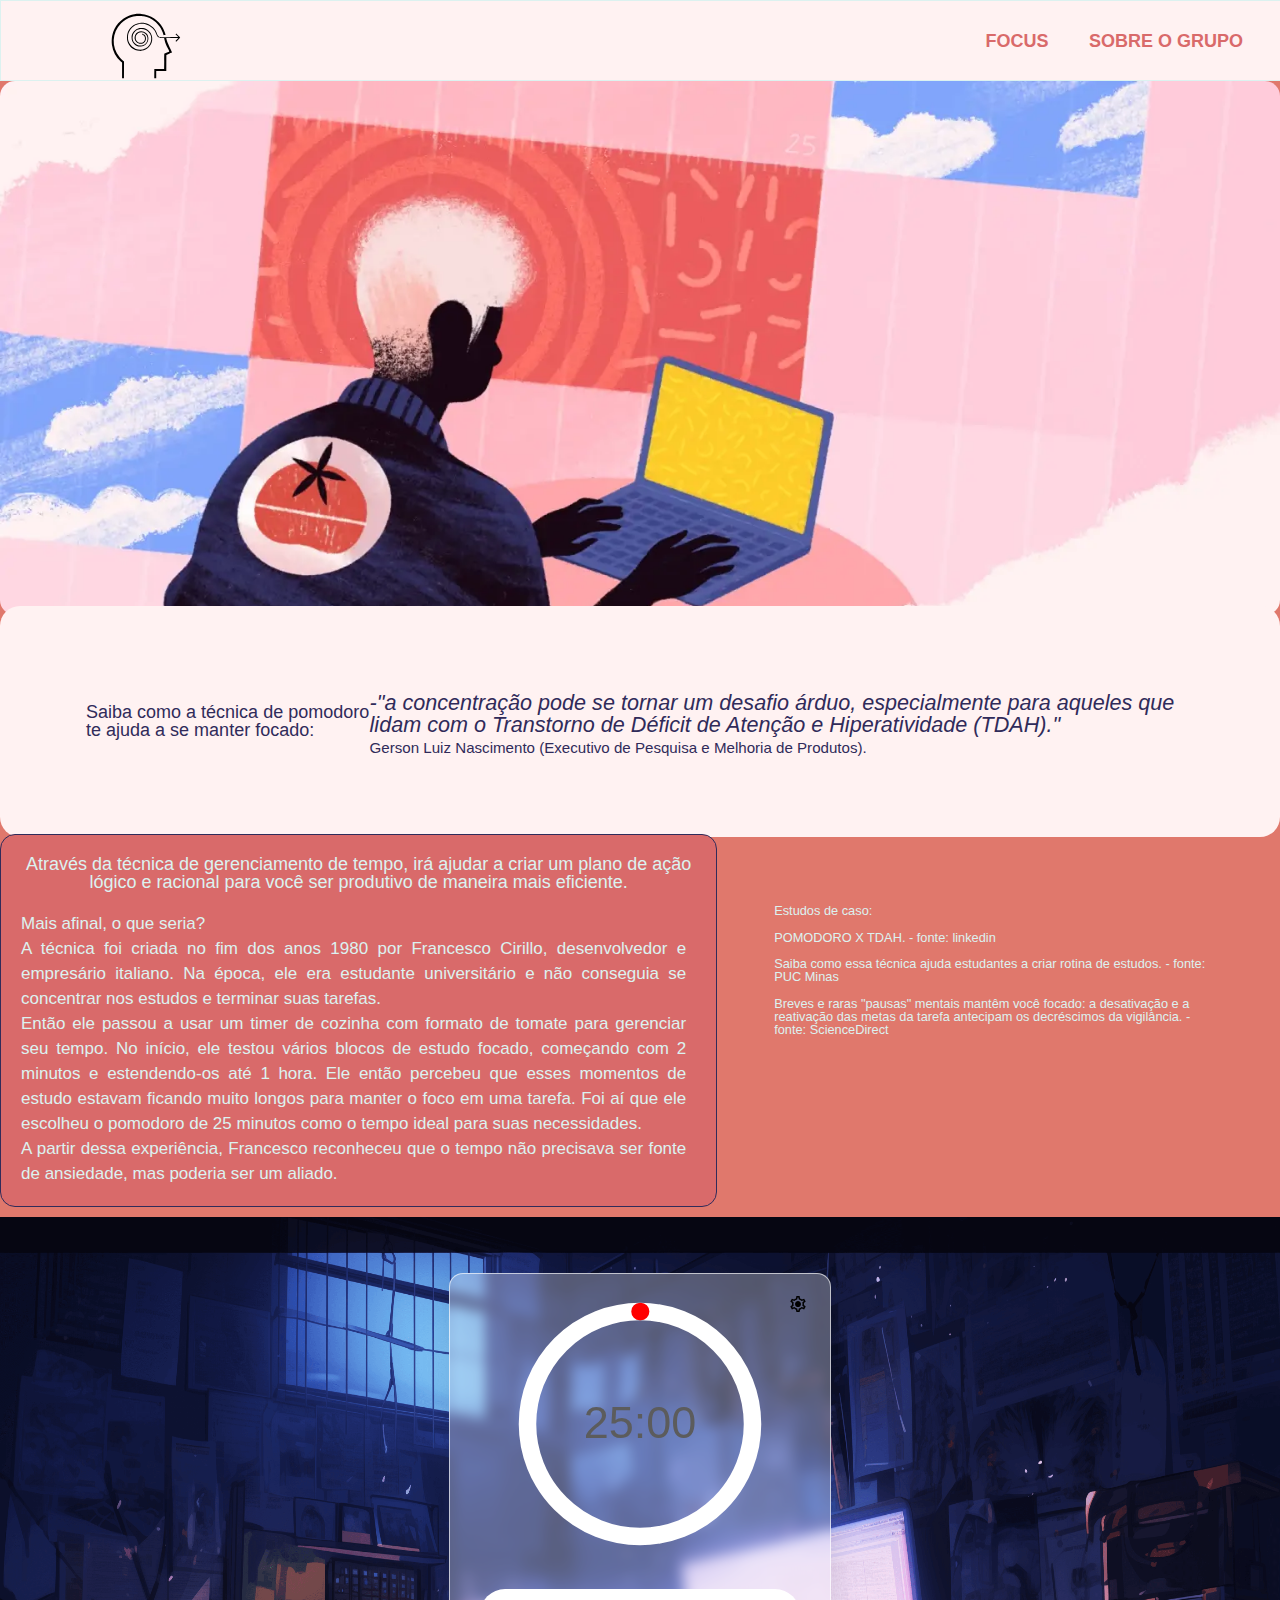
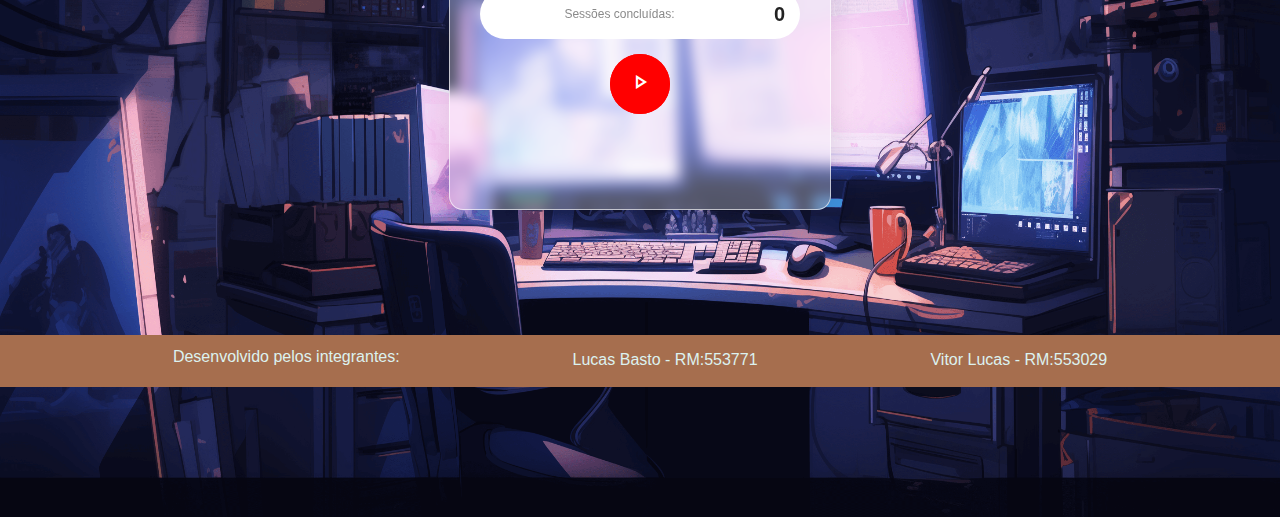
<file: index.html>
<!DOCTYPE html>
<html lang="pt-br">
<head>
    <meta charset="UTF-8">
    <meta name="viewport" content="width=device-width, initial-scale=1.0">
    <title>FOCUS</title>
    
    <link rel="stylesheet" href="https://fonts.googleapis.com/css2?family=Material+Symbols+Outlined:opsz,wght,FILL,GRAD@24,400,0,0" />
    <link rel="stylesheet" href="src/style.css">
    
  
</head>
<body class="iBody">
    <header>
        <nav>
            <label class="logo">
                <a href="index.html">
                    <img src="src/icon/icon-site.svg" alt="logo da FOCUS" class="logo-img">
                </a>
            </label> <!--logo-->
            <ul>
                <li><a href="#focus_pomodoro" class="nav-iten">FOCUS</a></li>
                <li><a href="src/grupo.html" target="_blank" class="nav-iten">Sobre o grupo</a></li>
            </ul>
        </nav>
    </header>

    <main>
         <section class="sectionPomodoro">
                    <img src="src/img/Pomodoro.png" alt="Imagem referente a técnica de pomodoro"></section>
                    <div class="abt-Pomodoro">
                        <p class="abt-Pomodoro__intro">Saiba como a técnica de pomodoro te ajuda a se manter focado: </p>
                       <!----> <p class="abt-Pomodoro__intro"> -"a concentração pode se tornar um desafio árduo, especialmente para aqueles que lidam com o Transtorno de Déficit de Atenção e Hiperatividade (TDAH)."<br><span class="pomodoro__Span">Gerson Luiz Nascimento (Executivo de Pesquisa e Melhoria de Produtos).</span></p>
                    </div> <!--abt-Pomodoro-->
                       
                    <div class="abt-Pomodoro-grid" id="flex">
                        <div class="abt-Pomodoro__text">
                            <p  class="abt-txt">Através da técnica de gerenciamento de tempo, irá ajudar a criar um plano de ação lógico e racional para você ser produtivo de maneira mais eficiente.</p>

                            <p class="abt-txt"><span class="pomodoro__Span">Mais afinal, o que seria?</span><br>
                                A técnica foi criada no fim dos anos 1980 por Francesco Cirillo, desenvolvedor e empresário italiano. Na época, ele era estudante universitário e não conseguia se concentrar nos estudos e terminar suas tarefas.<br> Então ele passou a usar um timer de cozinha com formato de tomate para gerenciar seu tempo.

                                No início, ele testou vários blocos de estudo focado, começando com 2 minutos e estendendo-os até 1 hora. Ele então percebeu que esses momentos de estudo estavam ficando muito longos para manter o foco em uma tarefa. Foi aí que ele escolheu o pomodoro de 25 minutos como o tempo ideal para suas necessidades.<br>
                                
                                A partir dessa experiência, Francesco reconheceu que o tempo não precisava ser fonte de ansiedade, mas poderia ser um aliado.</p>
                        </div> <!--abt-Pomodoro__text-->
                            
                        <div class="linksArtigos">
                            <ul> 
                                    <li>Estudos de caso:</li>
                                    <li><a href="https://www.linkedin.com/pulse/cap%C3%ADtulo-6-t%C3%A9cnica-pomodoro-aliada-dos-profissionais-com-nascimento/?originalSubdomain=pt" target="_blank">POMODORO X TDAH. <span> - fonte: linkedin</span></a></li>
                                    <li><a href="https://conexao.pucminas.br/blog/dicas/metodo-pomodoro-de-estudo/#:~:text=O%20M%C3%A9todo%20Pomodoro%20%C3%A9%20um,de%2015%20a%2030%20minutos." target="_blank">Saiba como essa técnica ajuda estudantes a criar rotina de estudos. <span> - fonte: PUC Minas</span></a></li>
                                    <li><a href="https://www.sciencedirect.com/science/article/abs/pii/S0010027710002994?via%3Dihub" target="_blank">Breves e raras "pausas" mentais mantêm você focado: a desativação e a reativação das metas da tarefa antecipam os decréscimos da vigilância. <span> - fonte: ScienceDirect</span> </a></li>
                                    
                            </ul>
                        </div> <!--linksArtigos-->
                    </div>
            </section> <!--sectionPomodoro-->

            <div class="hero" id="focus_pomodoro">

                <div id="bg-hero">
                    <img src="src/img/background-img-n3.png" alt="Imagem de background">
                </div> <!--bg-hero-->
                    
                <div id="pomodoro">
                    <div id="i-pomodoro-overlay">
                        <img src="src/icon/Mini balls.gif" alt="gif de spinner">
                    </div> <!--#i-pomodoro-overlay-->

                    <span class="btn-icon" id="btn-icon__Config">
                        <i class="material-symbols-outlined" id="btn-iConfig">settings</i>
                            <!--img src="src/icon/iconConfig.svg" alt="icone de confirguração"-->
                    </span>

                    <div id="i-timer-progress">


                        <svg class="svg-icon-Circle" viewBox="0 0 100 100">

                            <path fill="none" d="M9.875,0.625C4.697,0.625,0.5,4.822,0.5,10s4.197,9.375,9.375,9.375S19.25,15.178,19.25,10S15.053,0.625,9.875,0.625"></path>
                            <circle cx="50" cy="50" r="45" class="circle-background"></circle>
                            <circle cx="50" cy="50" r="45" class="circle-progress"></circle>
                            <text id="i-timer-time" x="50" y="50" text-anchor="middle" dy=".3em" font-size="18">25:00</text>
                            <text id="i-timer-paused" x="50" y="68" text-anchor="middle" dy=".3em" font-size="7">Pausa:</text>
                            <text id="i-timer-rest" x="50" y="68" text-anchor="middle" dy=".3em" font-size="7">Recomeçar</text>
						</svg>
                    </div> <!--#i-timer-progress-->


                    <div id="i-timer-sessions">
                        <p id="timer-completed-label">Sessões concluídas:</p>
                        <p id="timer-completed-sessions">0</p>
                    </div>

                    <div id="i-timer-functions">

                        <div id="i-timer-settings">
                            
                            <span class="btn-icon" id="i-close-settings">
                                <i class="material-symbols-outlined">
                                    close
                                </i>
                            </span>
                            <form id="element-timer-form">

                                <p class="element-timer-line">
                                    <label for="work-duration">Pomodoro: </label>
                                    <input type="number" id="work-duration" value="25" min="1">
                                </p> <!-- .element-timer-line-->
                                
                                <p class="element-timer-line">
                                    <label for="rest-duration">Recomeçar: </label>
                                    <input type="number" id="rest-duration" value="5" min="1">
                                </p> <!-- .element-timer-line-->

                            </form>
                        </div> <!-- #i-timer-settings -->

                        <div id="i-timer-buttons">
                            <button id="pause-btn"><i class="material-symbols-outlined">pause</i></button>
                            <button id="start-btn"><i class="material-symbols-outlined">play_arrow</i></button>
                        </div>
                            

                    </div> <!-- #i-timer-fuctions-->

                </div> <!--#pomodoro-->
            </div> <!--hero-->

    </main>
    <footer>

        <div class="footer-info-index">
            <p class="footer-intro">Desenvolvido pelos integrantes:</p>
            <p class="footer-names">Lucas Basto - RM:553771</p>
            <p class="footer-names">Vitor Lucas - RM:553029 </p>
        </div> <!--footer-info-->
     </footer>

    <script src="src/main.js"></script> 
</body>
</html>
</file>
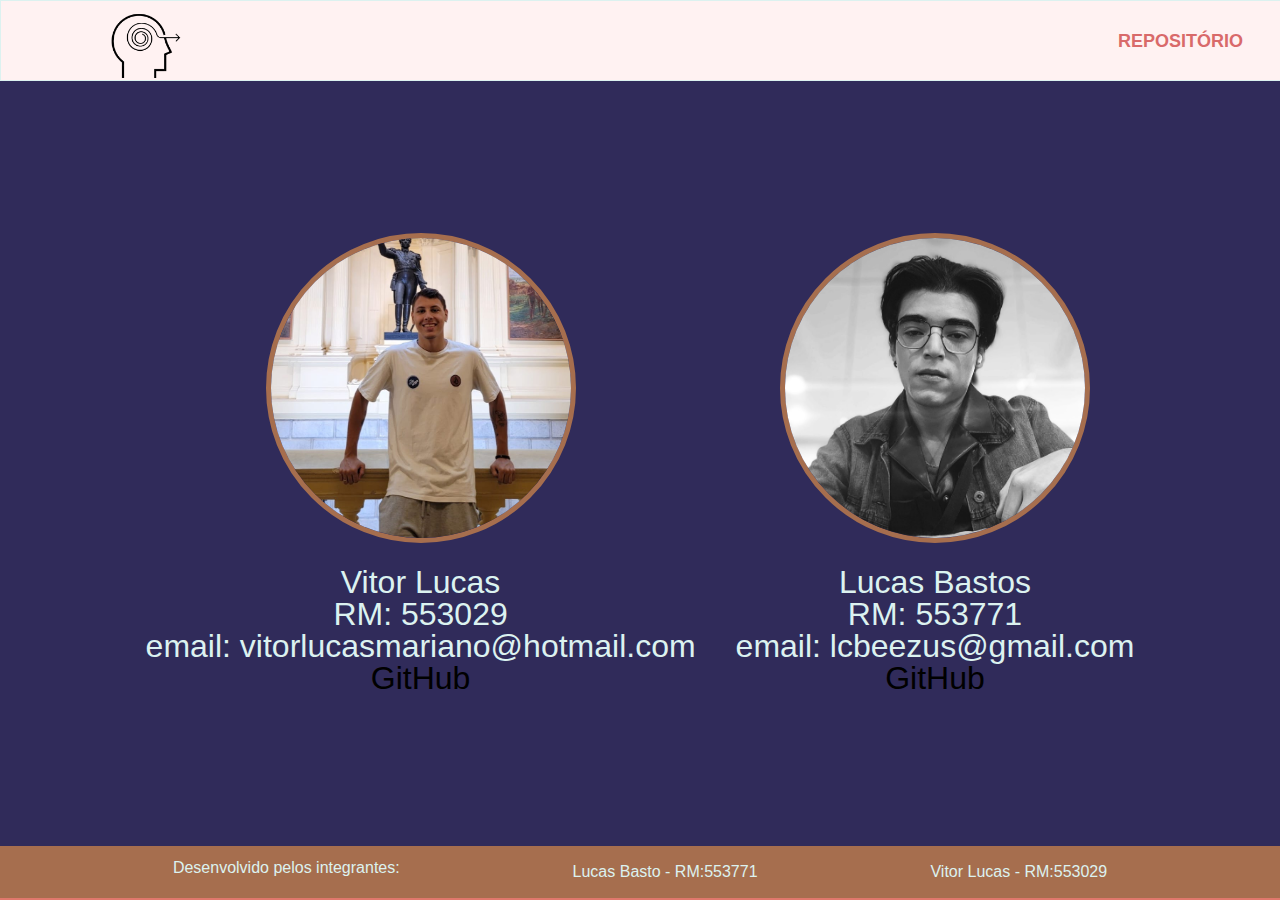
<file: src/grupo.html>
<!DOCTYPE html>
<html lang="en">
<head>
    <meta charset="UTF-8">
    <meta name="viewport" content="width=device-width, initial-scale=1.0">
    <title>GlobalS - grupo</title>

    <link rel="stylesheet" href="https://fonts.googleapis.com/css2?family=Material+Symbols+Outlined:opsz,wght,FILL,GRAD@24,400,0,0" />
    <link rel="stylesheet" href="style.css">

</head>
<body>
    <header>
        <nav>
            <label class="logo">
                <a href="/index.html" target="_self">
                    <img src="icon/icon-site.png" alt="logo da FOCUS" class="logo-img">
                </a>
        </label>
            <ul>
                <li><a href="https://github.com/luccabasto/Pomodoro.git" target="_blank" class="nav-iten">Repositório</a></li>
            </ul>
        </nav>
    </header>
    <main>
        <section id="grupo-page">
            <div class="profile">
                <img src="img/Vitor.jpeg" alt="foto vitor">
                <p>Vitor Lucas<br>
                    RM: 553029<br>
                    email: vitorlucasmariano@hotmail.com</p>
                <p><a href="https://github.com/usuario1" target="_blank">GitHub</a></p>
            </div>
        
            <div class="profile">
                <img src="img/lucca.jpeg" alt="foto Lucca">
                <p>Lucas Bastos<br>
                    RM: 553771<br>
                    email: lcbeezus@gmail.com</p>
                <p><a href="https://github.com/luccabasto" target="_blank">GitHub</a></p>
            </div>
        
        </section>
    </main>
    <footer>
        
        <div class="footer-info-gp">
            <p class="footer-intro">Desenvolvido pelos integrantes:</p>
            <p class="footer-names">Lucas Basto - RM:553771</p>
            <p class="footer-names">Vitor Lucas - RM:553029 </p>
        </div> <!--footer-info-->
     </footer>
</body>
</html>
</file>
<file: src/style.css>
@import url(reset.css);
@import url(header.css);
@import url(sectionPomodoro.css);
@import url(pomodoro-function.css);
@import url(grupo.css);
@import url(footer.css);


:root{
    --transition-lead: all 0.3s ease-in-out;
    --border-radius: 14px;

    --bg-color: #E0786C;
}

body{
    font-family: Arial, Helvetica, sans-serif;
    /*display: flex;
    justify-content: center;
    align-items: center;*/
    height: 100%;
    box-sizing: border-box;
    background-color: var(--bg-color);
    color: #DCF2F0;
    border-radius: 4px;
    overflow-x: hidden;
    
}
</file>
